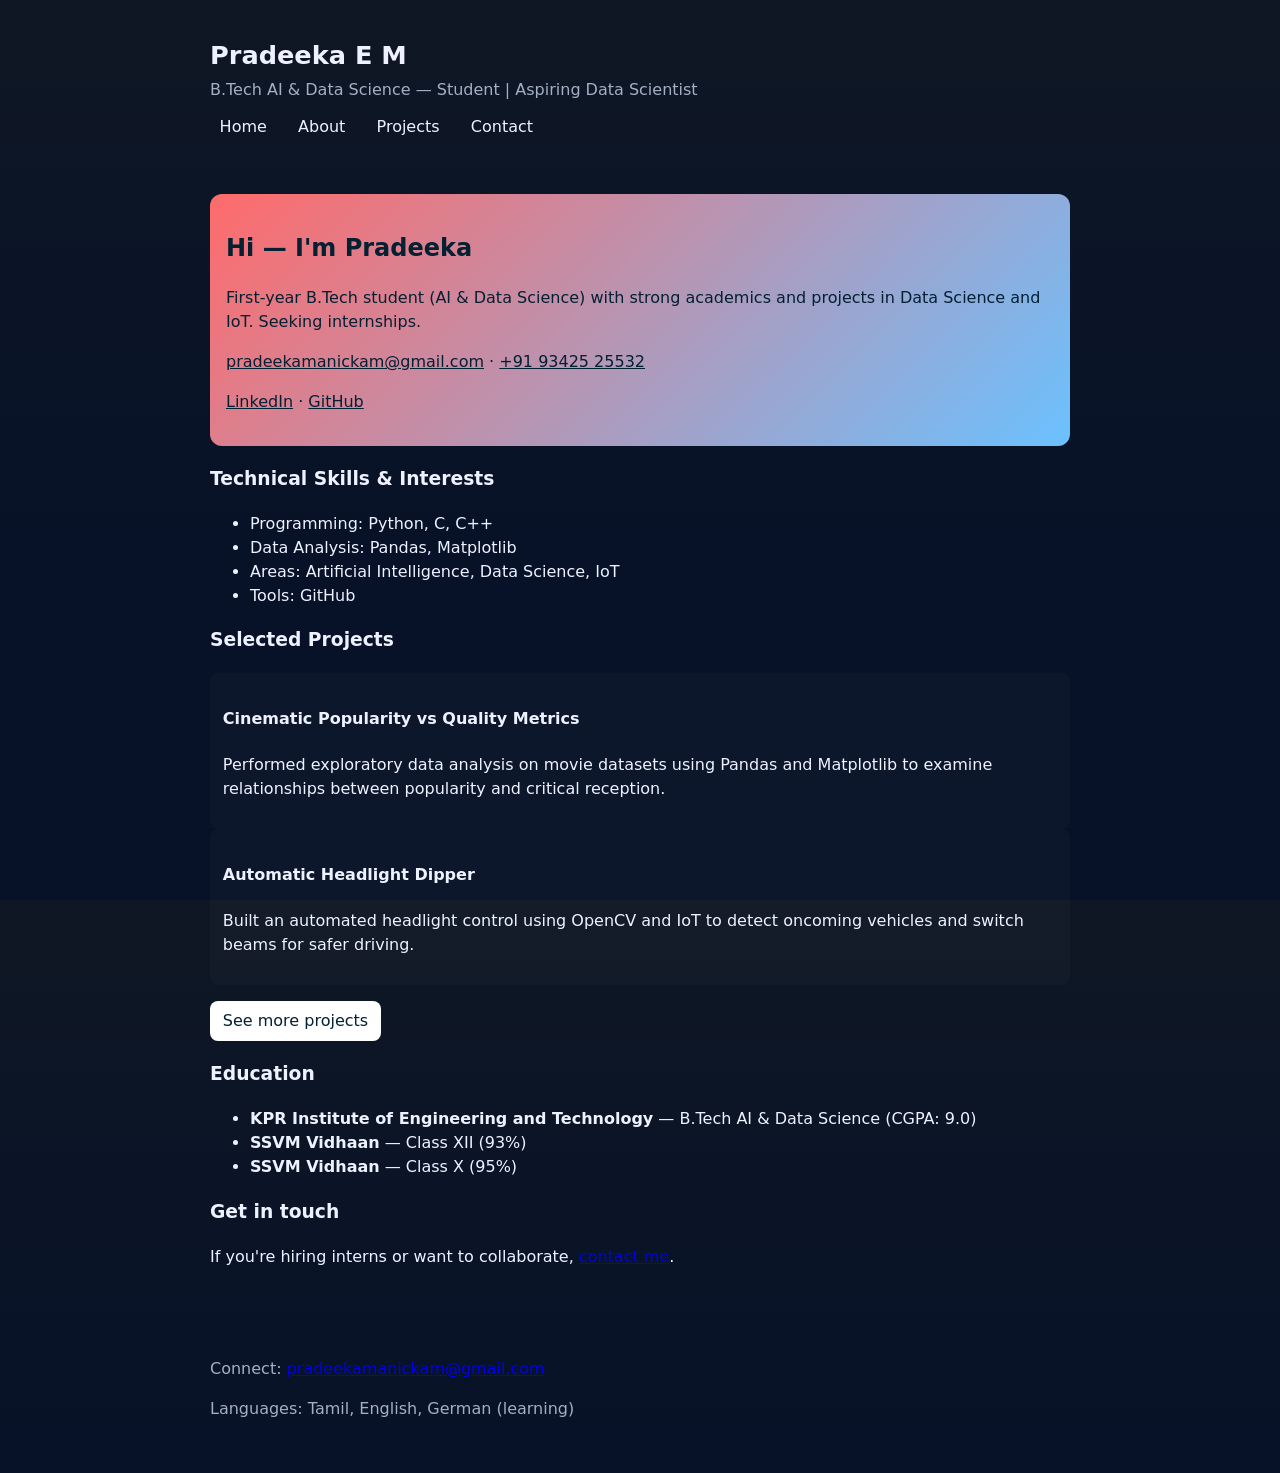
<file: index.html>
<!doctype html>
<html lang="en">
<head>
  <meta charset="utf-8">
  <meta name="viewport" content="width=device-width,initial-scale=1">
  <title>Pradeeka E M — AI & Data Science Student</title>
  <meta name="description" content="Pradeeka M — AI & Data Science student. Projects in data analysis and IoT. Seeking internships.">
  <meta name="keywords" content="Pradeeka, AI, Data Science, Python, OpenCV, IoT, Portfolio">
  <link rel="canonical" href="/index.html">
  <meta property="og:title" content="Pradeeka M — AI & Data Science Student">
  <meta property="og:description" content="Student portfolio: projects in data science and IoT. Contact for internships.">
  <meta property="og:type" content="website">
  <meta name="author" content="Pradeeka M">
  <link rel="stylesheet" href="/styles.css">
  <script defer src="/script.js"></script>
  <script type="application/ld+json">
  {
    "@context": "https://schema.org",
    "@type": "Person",
    "name": "Pradeeka E M",
    "email": "pradeekamanickam@gmail.com",
    "telephone": "+919342525532",
    "sameAs": [
      "https://www.linkedin.com/in/pradeeka-manickam-95985b377",
      "https://github.com/pradeekamanickam"
    ]
  }
  </script>
</head>
<body>
  <a class="skip-link" href="#main">Skip to main content</a>
  <header role="banner" class="site-header">
    <div class="container">
      <h1 class="site-title">Pradeeka E M</h1>
      <p class="site-subtitle">B.Tech AI & Data Science — Student | Aspiring Data Scientist</p>
      <nav role="navigation" aria-label="Main navigation">
        <ul class="nav-list">
          <li><a href="/index.html">Home</a></li>
          <li><a href="/about.html">About</a></li>
          <li><a href="/projects.html">Projects</a></li>
          <li><a href="/contact.html">Contact</a></li>
        </ul>
      </nav>
    </div>
  </header>

  <main id="main" role="main" class="container">
    <section class="hero" aria-labelledby="hero-heading">
      <h2 id="hero-heading">Hi — I'm Pradeeka</h2>
      <p>First-year B.Tech student (AI & Data Science) with strong academics and projects in Data Science and IoT. Seeking internships.</p>
      <p class="contact-links">
        <a href="mailto:pradeekamanickam@gmail.com">pradeekamanickam@gmail.com</a> ·
        <a href="tel:+919342525532">+91 93425 25532</a>
      </p>
      <p class="social">
        <a href="https://www.linkedin.com/in/pradeeka-manickam-95985b377">LinkedIn</a> ·
        <a href="https://github.com/pradeekamanickam">GitHub</a>
      </p>
    </section>

    <section aria-labelledby="skills-heading">
      <h3 id="skills-heading">Technical Skills & Interests</h3>
      <ul>
        <li>Programming: Python, C, C++</li>
        <li>Data Analysis: Pandas, Matplotlib</li>
        <li>Areas: Artificial Intelligence, Data Science, IoT</li>
        <li>Tools: GitHub</li>
      </ul>
    </section>

    <section aria-labelledby="projects-heading">
      <h3 id="projects-heading">Selected Projects</h3>
      <article aria-labelledby="proj1">
        <h4 id="proj1">Cinematic Popularity vs Quality Metrics</h4>
        <p>Performed exploratory data analysis on movie datasets using Pandas and Matplotlib to examine relationships between popularity and critical reception.</p>
      </article>
      <article aria-labelledby="proj2">
        <h4 id="proj2">Automatic Headlight Dipper</h4>
        <p>Built an automated headlight control using OpenCV and IoT to detect oncoming vehicles and switch beams for safer driving.</p>
      </article>
      <p><a class="button" href="/projects.html">See more projects</a></p>
    </section>

    <section aria-labelledby="education-heading">
      <h3 id="education-heading">Education</h3>
      <ul>
        <li><strong>KPR Institute of Engineering and Technology</strong> — B.Tech AI & Data Science (CGPA: 9.0)</li>
        <li><strong>SSVM Vidhaan</strong> — Class XII (93%)</li>
        <li><strong>SSVM Vidhaan</strong> — Class X (95%)</li>
      </ul>
    </section>

    <section aria-labelledby="cta-heading">
      <h3 id="cta-heading">Get in touch</h3>
      <p>If you're hiring interns or want to collaborate, <a href="/contact.html">contact me</a>.</p>
    </section>
  </main>

  <footer role="contentinfo" class="site-footer">
    <div class="container">
      <p>Connect: <a href="mailto:pradeekamanickam@gmail.com">pradeekamanickam@gmail.com</a></p>
      <p>Languages: Tamil, English, German (learning)</p>
    </div>
  </footer>
</body>
</html>
</file>
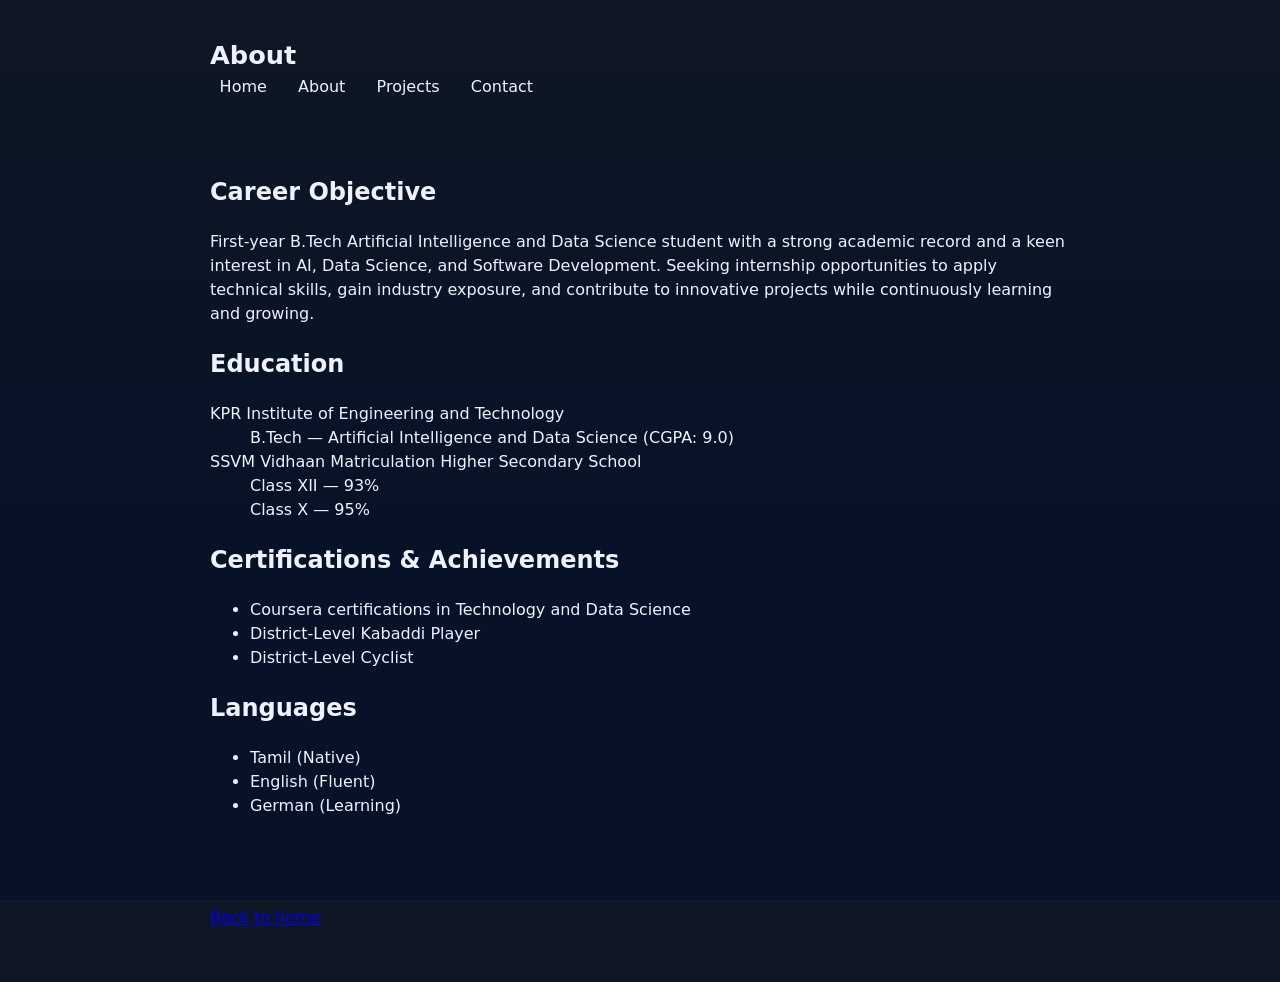
<file: about.html>
<!doctype html>
<html lang="en">
<head>
  <meta charset="utf-8">
  <meta name="viewport" content="width=device-width,initial-scale=1">
  <title>About — Pradeeka E M</title>
  <meta name="description" content="About Pradeeka M — education, objective, and achievements.">
  <link rel="stylesheet" href="/styles.css">
  <script defer src="/script.js"></script>
  <link rel="canonical" href="/about.html">
</head>
<body>
  <a class="skip-link" href="#main">Skip to main content</a>
  <header role="banner" class="site-header">
    <div class="container">
      <h1 class="site-title">About</h1>
      <nav role="navigation" aria-label="Main navigation">
        <ul class="nav-list">
          <li><a href="/index.html">Home</a></li>
          <li><a href="/about.html">About</a></li>
          <li><a href="/projects.html">Projects</a></li>
          <li><a href="/contact.html">Contact</a></li>
        </ul>
      </nav>
    </div>
  </header>

  <main id="main" role="main" class="container">
    <section aria-labelledby="objective">
      <h2 id="objective">Career Objective</h2>
      <p>First-year B.Tech Artificial Intelligence and Data Science student with a strong academic record and a keen interest in AI, Data Science, and Software Development. Seeking internship opportunities to apply technical skills, gain industry exposure, and contribute to innovative projects while continuously learning and growing.</p>
    </section>

    <section aria-labelledby="education">
      <h2 id="education">Education</h2>
      <dl>
        <dt>KPR Institute of Engineering and Technology</dt>
        <dd>B.Tech — Artificial Intelligence and Data Science (CGPA: 9.0)</dd>
        <dt>SSVM Vidhaan Matriculation Higher Secondary School</dt>
        <dd>Class XII — 93%</dd>
        <dd>Class X — 95%</dd>
      </dl>
    </section>

    <section aria-labelledby="certs">
      <h2 id="certs">Certifications & Achievements</h2>
      <ul>
        <li>Coursera certifications in Technology and Data Science</li>
        <li>District-Level Kabaddi Player</li>
        <li>District-Level Cyclist</li>
      </ul>
    </section>

    <section aria-labelledby="languages">
      <h2 id="languages">Languages</h2>
      <ul>
        <li>Tamil (Native)</li>
        <li>English (Fluent)</li>
        <li>German (Learning)</li>
      </ul>
    </section>
  </main>

  <footer role="contentinfo" class="site-footer">
    <div class="container">
      <p><a href="/index.html">Back to home</a></p>
    </div>
  </footer>
</body>
</html>
</file>
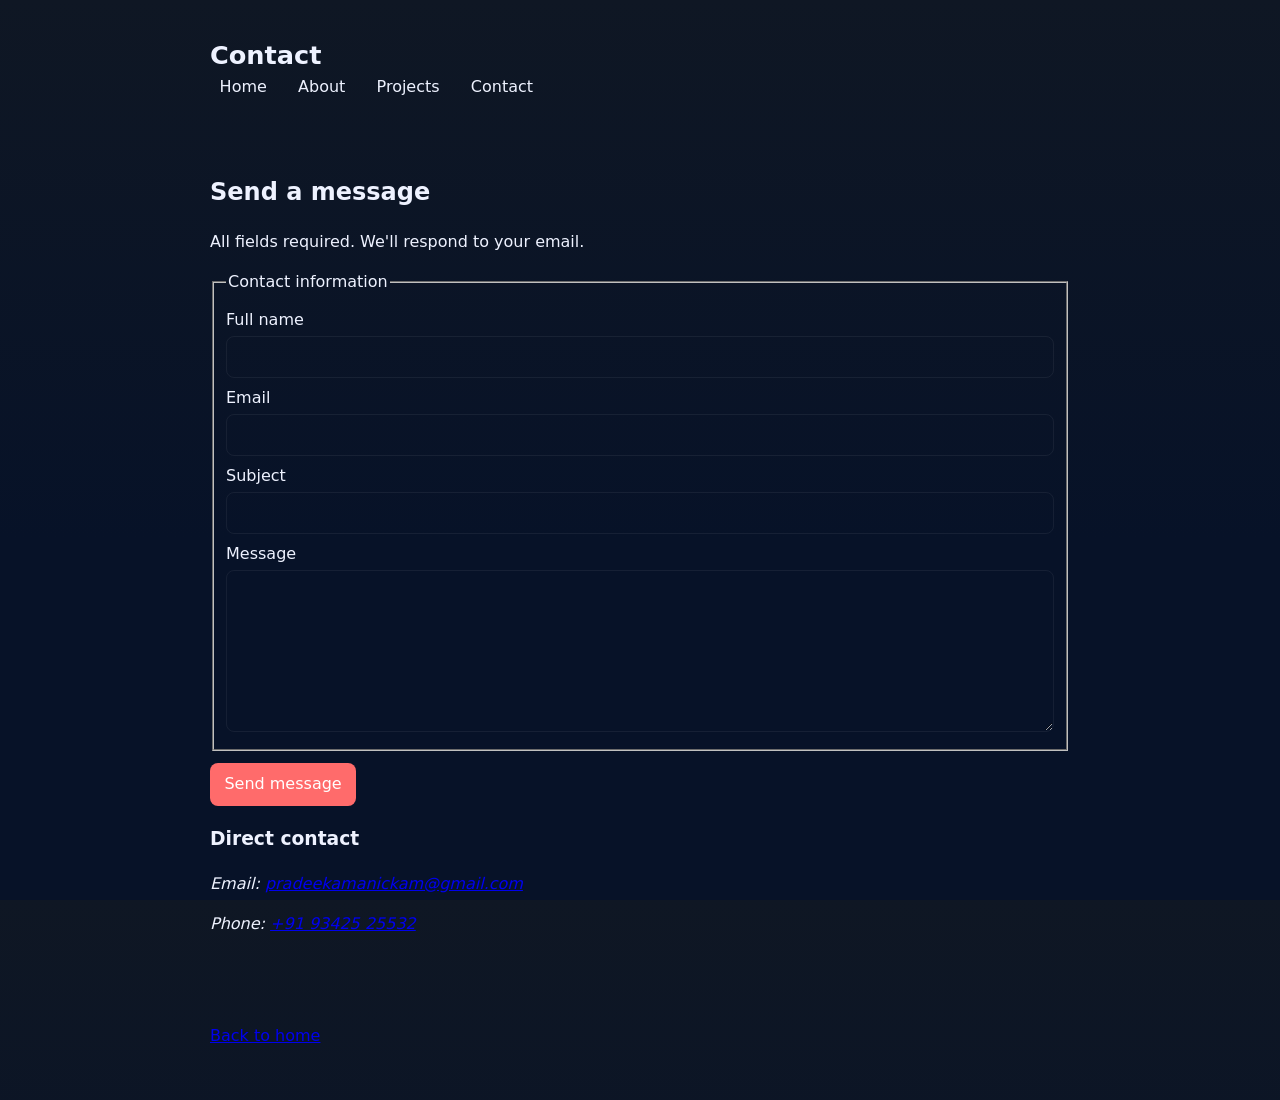
<file: contact.html>
<!doctype html>
<html lang="en">
<head>
  <meta charset="utf-8">
  <meta name="viewport" content="width=device-width,initial-scale=1">
  <title>Contact — Pradeeka E M</title>
  <meta name="description" content="Contact Pradeeka for internships and collaborations.">
  <link rel="stylesheet" href="/styles.css">
  <script defer src="/script.js"></script>
  <link rel="canonical" href="/contact.html">
</head>
<body>
  <a class="skip-link" href="#main">Skip to main content</a>
  <header role="banner" class="site-header">
    <div class="container">
      <h1 class="site-title">Contact</h1>
      <nav role="navigation" aria-label="Main navigation">
        <ul class="nav-list">
          <li><a href="/index.html">Home</a></li>
          <li><a href="/about.html">About</a></li>
          <li><a href="/projects.html">Projects</a></li>
          <li><a href="/contact.html">Contact</a></li>
        </ul>
      </nav>
    </div>
  </header>

  <main id="main" role="main" class="container">
    <section aria-labelledby="contact-heading">
      <h2 id="contact-heading">Send a message</h2>
      <form id="contactForm" action="#" method="post" novalidate aria-describedby="form-instructions">
        <p id="form-instructions">All fields required. We'll respond to your email.</p>
        <fieldset>
          <legend>Contact information</legend>
          <label for="name">Full name</label>
          <input id="name" name="name" type="text" required aria-required="true">

          <label for="email">Email</label>
          <input id="email" name="email" type="email" required aria-required="true">

          <label for="subject">Subject</label>
          <input id="subject" name="subject" type="text" required aria-required="true">

          <label for="message">Message</label>
          <textarea id="message" name="message" rows="6" required aria-required="true"></textarea>
        </fieldset>

        <div class="form-actions">
          <button type="submit">Send message</button>
        </div>

        <div id="formStatus" role="status" aria-live="polite" class="sr-only"></div>
      </form>

      <section aria-labelledby="direct-contact">
        <h3 id="direct-contact">Direct contact</h3>
        <address>
          <p>Email: <a href="mailto:pradeekamanickam@gmail.com">pradeekamanickam@gmail.com</a></p>
          <p>Phone: <a href="tel:+919342525532">+91 93425 25532</a></p>
        </address>
      </section>
    </section>
  </main>

  <footer role="contentinfo" class="site-footer">
    <div class="container">
      <p><a href="/index.html">Back to home</a></p>
    </div>
  </footer>
</body>
</html>
</file>
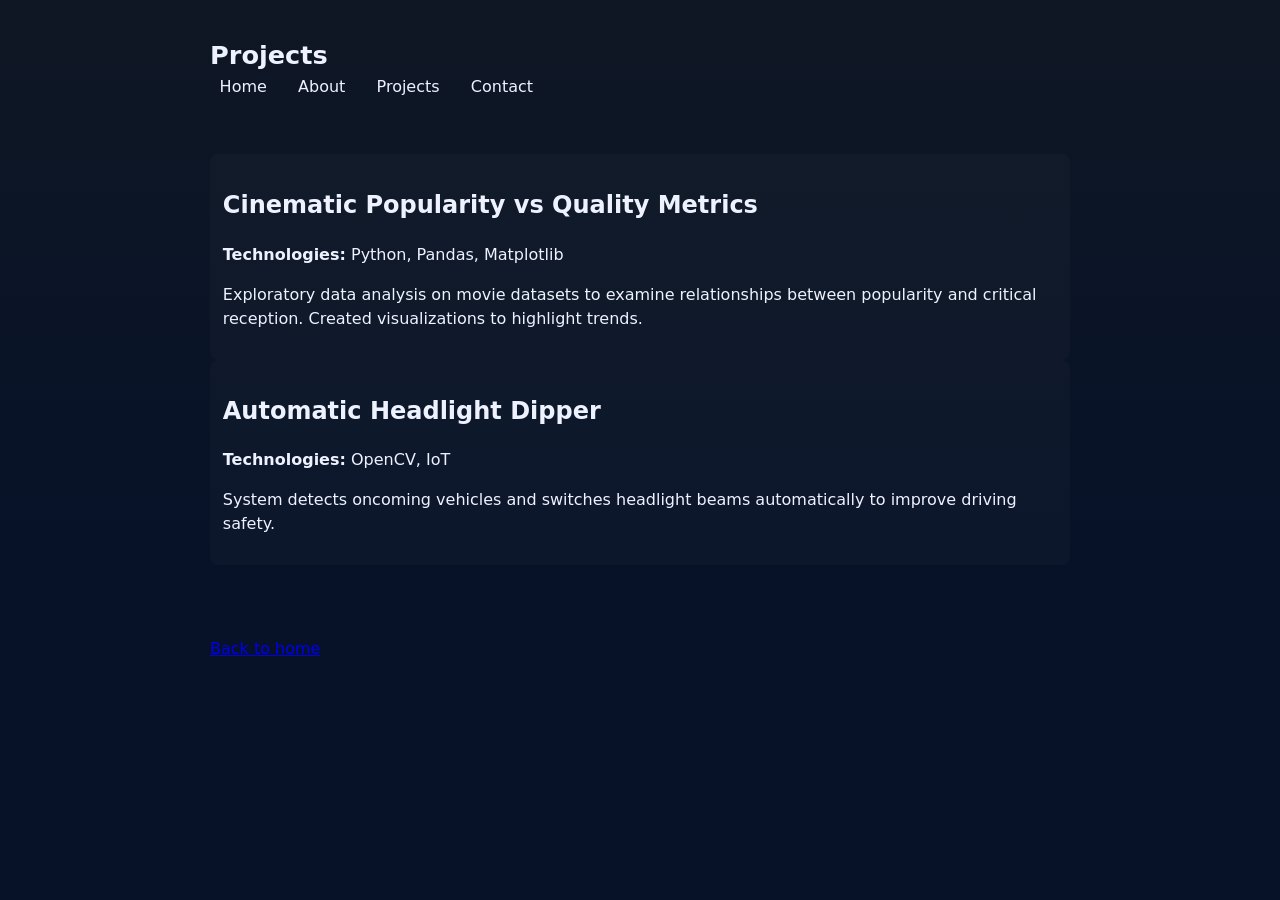
<file: projects.html>
<!doctype html>
<html lang="en">
<head>
  <meta charset="utf-8">
  <meta name="viewport" content="width=device-width,initial-scale=1">
  <title>Projects — Pradeeka E M</title>
  <meta name="description" content="Projects by Pradeeka — Data analysis and IoT projects.">
  <link rel="stylesheet" href="/styles.css">
  <script defer src="/script.js"></script>
  <link rel="canonical" href="/projects.html">
</head>
<body>
  <a class="skip-link" href="#main">Skip to main content</a>
  <header role="banner" class="site-header">
    <div class="container">
      <h1 class="site-title">Projects</h1>
      <nav role="navigation" aria-label="Main navigation">
        <ul class="nav-list">
          <li><a href="/index.html">Home</a></li>
          <li><a href="/about.html">About</a></li>
          <li><a href="/projects.html">Projects</a></li>
          <li><a href="/contact.html">Contact</a></li>
        </ul>
      </nav>
    </div>
  </header>

  <main id="main" role="main" class="container">
    <article aria-labelledby="proj-a">
      <h2 id="proj-a">Cinematic Popularity vs Quality Metrics</h2>
      <p><strong>Technologies:</strong> Python, Pandas, Matplotlib</p>
      <p>Exploratory data analysis on movie datasets to examine relationships between popularity and critical reception. Created visualizations to highlight trends.</p>
    </article>

    <article aria-labelledby="proj-b">
      <h2 id="proj-b">Automatic Headlight Dipper</h2>
      <p><strong>Technologies:</strong> OpenCV, IoT</p>
      <p>System detects oncoming vehicles and switches headlight beams automatically to improve driving safety.</p>
    </article>
  </main>

  <footer role="contentinfo" class="site-footer">
    <div class="container">
      <p><a href="/index.html">Back to home</a></p>
    </div>
  </footer>
</body>
</html>
</file>
<file: styles.css>
:root{
  --bg:#0f1724;
  --card:#0b1220;
  --accent:#ff6b6b;
  --accent-2:#6bc1ff;
  --text:#eef2ff;
  --muted:#a3b0c3;
  --radius:12px;
  --gap:1rem;
  font-size:16px;
}
*{box-sizing:border-box}
html,body{height:100%}
body{
  margin:0;
  font-family:Inter, system-ui, -apple-system, "Segoe UI", Roboto, "Helvetica Neue", Arial;
  background:linear-gradient(180deg,var(--bg),#071228 60%);
  color:var(--text);
  line-height:1.5;
}
.container{max-width:900px;margin:0 auto;padding:1.25rem}
.site-header{padding:1rem 0}
.site-title{margin:0;font-size:1.6rem}
.site-subtitle{margin:.25rem 0 .75rem;color:var(--muted)}
.nav-list{list-style:none;padding:0;margin:0;display:flex;gap:.75rem}
.nav-list a{color:var(--text);text-decoration:none;padding:.35rem .6rem;border-radius:8px}
.nav-list a:focus,.nav-list a:hover{outline:2px solid var(--accent-2);background:rgba(255,255,255,0.02)}
.hero{background:linear-gradient(135deg,var(--accent) 0%,var(--accent-2) 100%);color:#042033;padding:1rem;border-radius:var(--radius);margin-bottom:var(--gap)}
.hero a{color:inherit;text-decoration:underline}
.button{display:inline-block;background:#fff;color:#042033;padding:.5rem .8rem;border-radius:8px;text-decoration:none}
section{margin-bottom:var(--gap)}
article{background:rgba(255,255,255,0.02);padding:.8rem;border-radius:8px}
.site-footer{padding:1rem 0;color:var(--muted)}
.skip-link{position:absolute;left:-999px;top:auto;width:1px;height:1px;overflow:hidden}
.skip-link:focus{left:1rem;top:1rem;width:auto;height:auto;padding:.5rem;background:#fff;color:#000;border-radius:6px}
label{display:block;margin:.5rem 0 .25rem}
input,textarea,button{font:inherit}
input,textarea{width:100%;padding:.5rem;border-radius:8px;border:1px solid rgba(255,255,255,0.06);background:transparent;color:var(--text)}
input:focus,textarea:focus,button:focus{outline:3px solid var(--accent-2);outline-offset:2px}
.form-actions{margin-top:.75rem}
button{background:var(--accent);color:#fff;padding:.6rem .9rem;border-radius:8px;border:none;cursor:pointer}
button:hover{filter:brightness(.95)}
.sr-only{position:absolute!important;height:1px;width:1px;overflow:hidden;clip:rect(1px,1px,1px,1px);white-space:nowrap}
@media (prefers-reduced-motion:reduce){*{animation:none!important;transition:none!important}}
</file>
